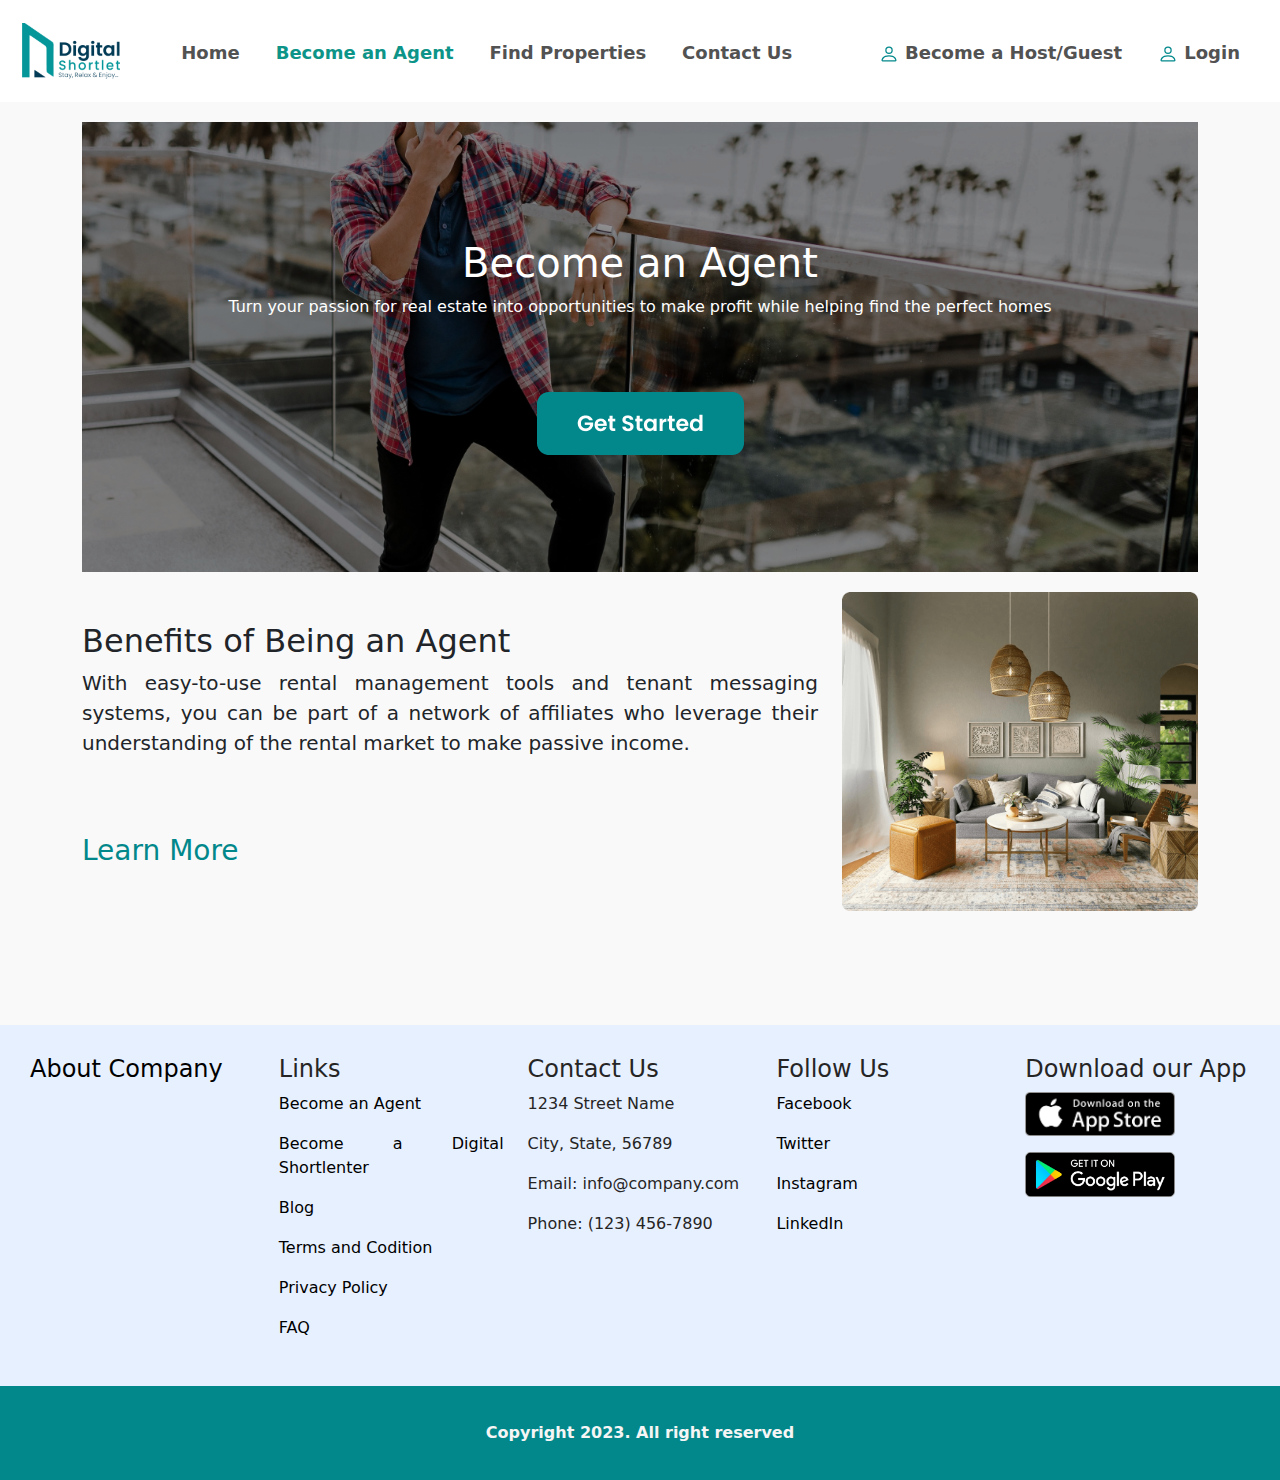
<file: Agent.html>
<!DOCTYPE html>
<html lang="en">
<head>
    <meta charset="UTF-8">
    <meta name="viewport" content="width=device-width, initial-scale=1.0">
    <title>Become an Agent</title>
    <link rel="stylesheet" href="https://cdn.jsdelivr.net/npm/bootstrap@5.3.3/dist/css/bootstrap.min.css">
    <link rel="stylesheet" href="https://cdn.jsdelivr.net/npm/bootstrap-icons@1.11.3/font/bootstrap-icons.min.css">
    <link rel="stylesheet" href="CSS/Agent.css">
   
   
</head>
<body>
    <nav class="navbar navbar-expand-lg sticky-top">
        <div class="container-fluid">
            <a class="navbar-brand" href="#">
                <img class="logo" src="Pictures/landing-page/logo-B-nsg1nP (1).png" alt="Logo" width="120px">
            </a>
            <button class="navbar-toggler" type="button" data-bs-toggle="collapse" data-bs-target="#navbarNav" aria-controls="navbarNav" aria-expanded="false" aria-label="Toggle navigation">
                <span class="navbar-toggler-icon"></span>
            </button>
            <div class="collapse navbar-collapse" id="navbarNav">
                <ul class="navbar-nav mx-auto">
                    <li class="nav-item">
                        <a class="nav-link" aria-current="page" href="Index.html" >Home</a>
                    </li>
                    <li class="nav-item">
                        <a class="nav-link" aria-current="page" href="Bahg.html"style="color:rgb(13, 148, 136) ;">Become an Agent</a>
                    </li>
                    <li class="nav-item">
                        <a class="nav-link" aria-current="page" href="Findaproperty.html">Find Properties</a>
                    </li>
                    <li class="nav-item">
                        <a class="nav-link" href="contact.html">Contact Us</a>
                    </li>
                </ul>
                <ul class="navbar-nav ms-auto">
                    <li class="nav-item">
                        <a class="nav-link" href="#"><svg style="color:#02888B;" xmlns="http://www.w3.org/2000/svg" width="20" height="20" fill="currentColor" class="bi bi-person" viewBox="0 0 16 16">
        <path d="M8 8a3 3 0 1 0 0-6 3 3 0 0 0 0 6m2-3a2 2 0 1 1-4 0 2 2 0 0 1 4 0m4 8c0 1-1 1-1 1H3s-1 0-1-1 1-4 6-4 6 3 6 4m-1-.004c-.001-.246-.154-.986-.832-1.664C11.516 10.68 10.289 10 8 10s-3.516.68-4.168 1.332c-.678.678-.83 1.418-.832 1.664z"/>
      </svg> Become a Host/Guest</a>
                    </li>
                    <li>
                        <a class="nav-link" href="loginas.html"><svg style="color:#02888B;" xmlns="http://www.w3.org/2000/svg" width="20" height="20" fill="currentColor" class="bi bi-person" viewBox="0 0 16 16">
                          <path d="M8 8a3 3 0 1 0 0-6 3 3 0 0 0 0 6m2-3a2 2 0 1 1-4 0 2 2 0 0 1 4 0m4 8c0 1-1 1-1 1H3s-1 0-1-1 1-4 6-4 6 3 6 4m-1-.004c-.001-.246-.154-.986-.832-1.664C11.516 10.68 10.289 10 8 10s-3.516.68-4.168 1.332c-.678.678-.83 1.418-.832 1.664z"/>
                        </svg> Login</a> 
                      </li>            
                </ul>
            </div>
        </div>
    </nav>
   
        <div class="container">
        <div class="custom-section agent ">
            <div class="content ">
                <h1>Become an Agent </h1>
                <p>Turn your passion for real estate into opportunities to make profit 
                    while helping find the perfect homes
                </p>
                <div class="getstarted"><a href="Host.html"> <img src="Pictures/landing-page/Frame 36.png" alt=""></a></div>
            </div>
                
                 
            
                <!-- new modal ends -->
            </div>
        </div>
                <div class="container text-center">
                    <div class="row">
                      <div class="col" style="text-align: justify;font-size: 20px;"><h2>Benefits of Being an Agent</h2>
                      <p>With easy-to-use rental management tools and tenant messaging systems, 
                        you can be part of a network of affiliates who leverage their understanding of the 
                        rental market to make passive income. 
                    </p>
                        <br>
                        <br>
                        <h3 style="color: #02888B;
                        ;">Learn More</h3>
                    </div>
                      <div class="col-lg-4 post"><img src="Pictures/landing-page/landingLivingRoom-5z5RZH-b (1).png" alt="" width="100%"></div>
                    </div>
                  </div>
                  
    </div>
    <div class="container-fluid text-center info">
        <div class="row">
          <div class="col-sm justify"><h4><a href="">About Company</a></h4>
               </div>
          <div class="col-sm justify"><h4>Links</h4>
            <p><a href="">Become an Agent</a></p>
            <p><a href="">Become a Digital Shortlenter</a></p>
            <p><a href="">Blog</a></p>
            <p><a href="">Terms and Codition</a></p>
            <p><a href="">Privacy Policy</a></p>
            <p><a href="">FAQ</a></p>
         </div>
         <div class="col-sm justify">
            <h4>Contact Us</h4>
            <p>1234 Street Name</p>
            <p>City, State, 56789</p>
            <p>Email: info@company.com</p>
            <p>Phone: (123) 456-7890</p>
          </div>
          <div class="col-sm justify">
            <h4>Follow Us</h4>
            <p><a href="#">Facebook</a></p>
            <p><a href="#">Twitter</a></p>
            <p><a href="#">Instagram</a></p>
            <p><a href="#">LinkedIn</a></p>
          </div>
          <div class="col-sm justify">
            <h4>Download our App</h4>
            <p><a href="#"><img src="Pictures/landing-page/app store.png" alt="" width="150px"></a></p>
            <p><a href="#"><img src="Pictures/landing-page/google play.png" alt="" width="150px"></a></p>
          </div>
          
      </div> 
    </div>
    <div class="container-fluid footel">
        <div class="footerl"> Copyright 2023. All right reserved</div>
        
    </div>
  
      

    <script src="https://cdn.jsdelivr.net/npm/bootstrap@5.3.3/dist/js/bootstrap.bundle.min.js"></script>
    <script src="https://cdnjs.cloudflare.com/ajax/libs/jquery/3.6.0/jquery.min.js"></script>
    <script src="CSS/Digitalshortlet.js"></script>
    

</body>
</html>
</file>
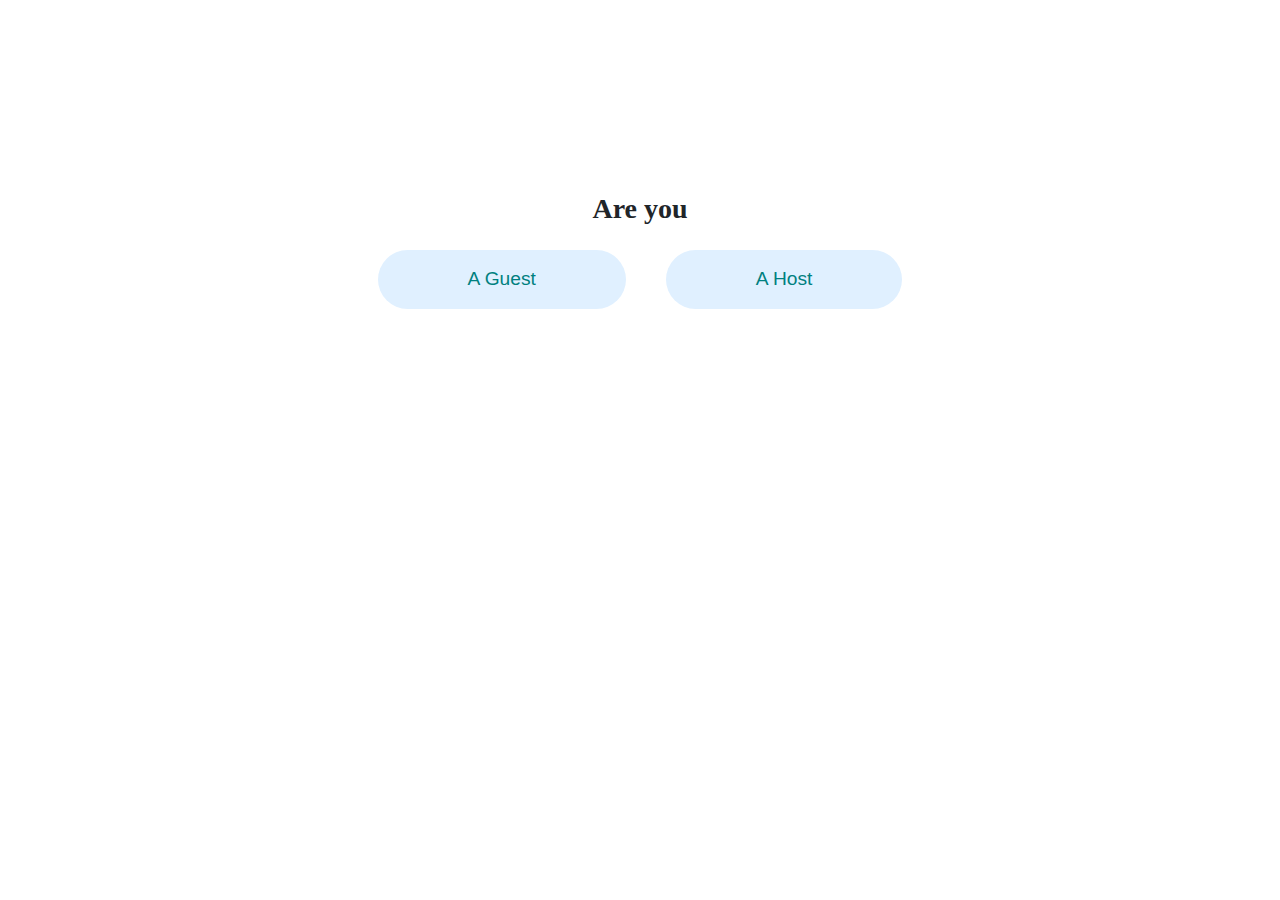
<file: Bahg.html>
<!DOCTYPE html>
<html lang="en">
<head>
    <meta charset="UTF-8">
    <meta name="viewport" content="width=device-width, initial-scale=1.0">
    <title>Guest/Host</title>
    <link rel="stylesheet" href="https://cdn.jsdelivr.net/npm/bootstrap@5.3.3/dist/css/bootstrap.min.css">
    <link rel="stylesheet" href="https://cdn.jsdelivr.net/npm/bootstrap-icons@1.11.3/font/bootstrap-icons.min.css">
    <link rel="stylesheet" href="CSS/Bahg.css">
</head>
<body>
    <div class="container-fluid">

        <div class="are">
            <h4>Are you</h4>
            <div class="buttons">
                <a href="Host.html" target="_blank"><button class="btn guest" >A Guest</button></a>
                <a href="Host.html" target="_blank"><button class="btn host">A Host</button></a>
        </div>
    </div>
    </div>
   
    









    <script src="https://cdn.jsdelivr.net/npm/bootstrap@5.3.3/dist/js/bootstrap.bundle.min.js"></script>
    <script src="https://cdnjs.cloudflare.com/ajax/libs/jquery/3.6.0/jquery.min.js"></script>
    <script src="Digitalshortlet.js"></script> 
</body>
</html>
</file>
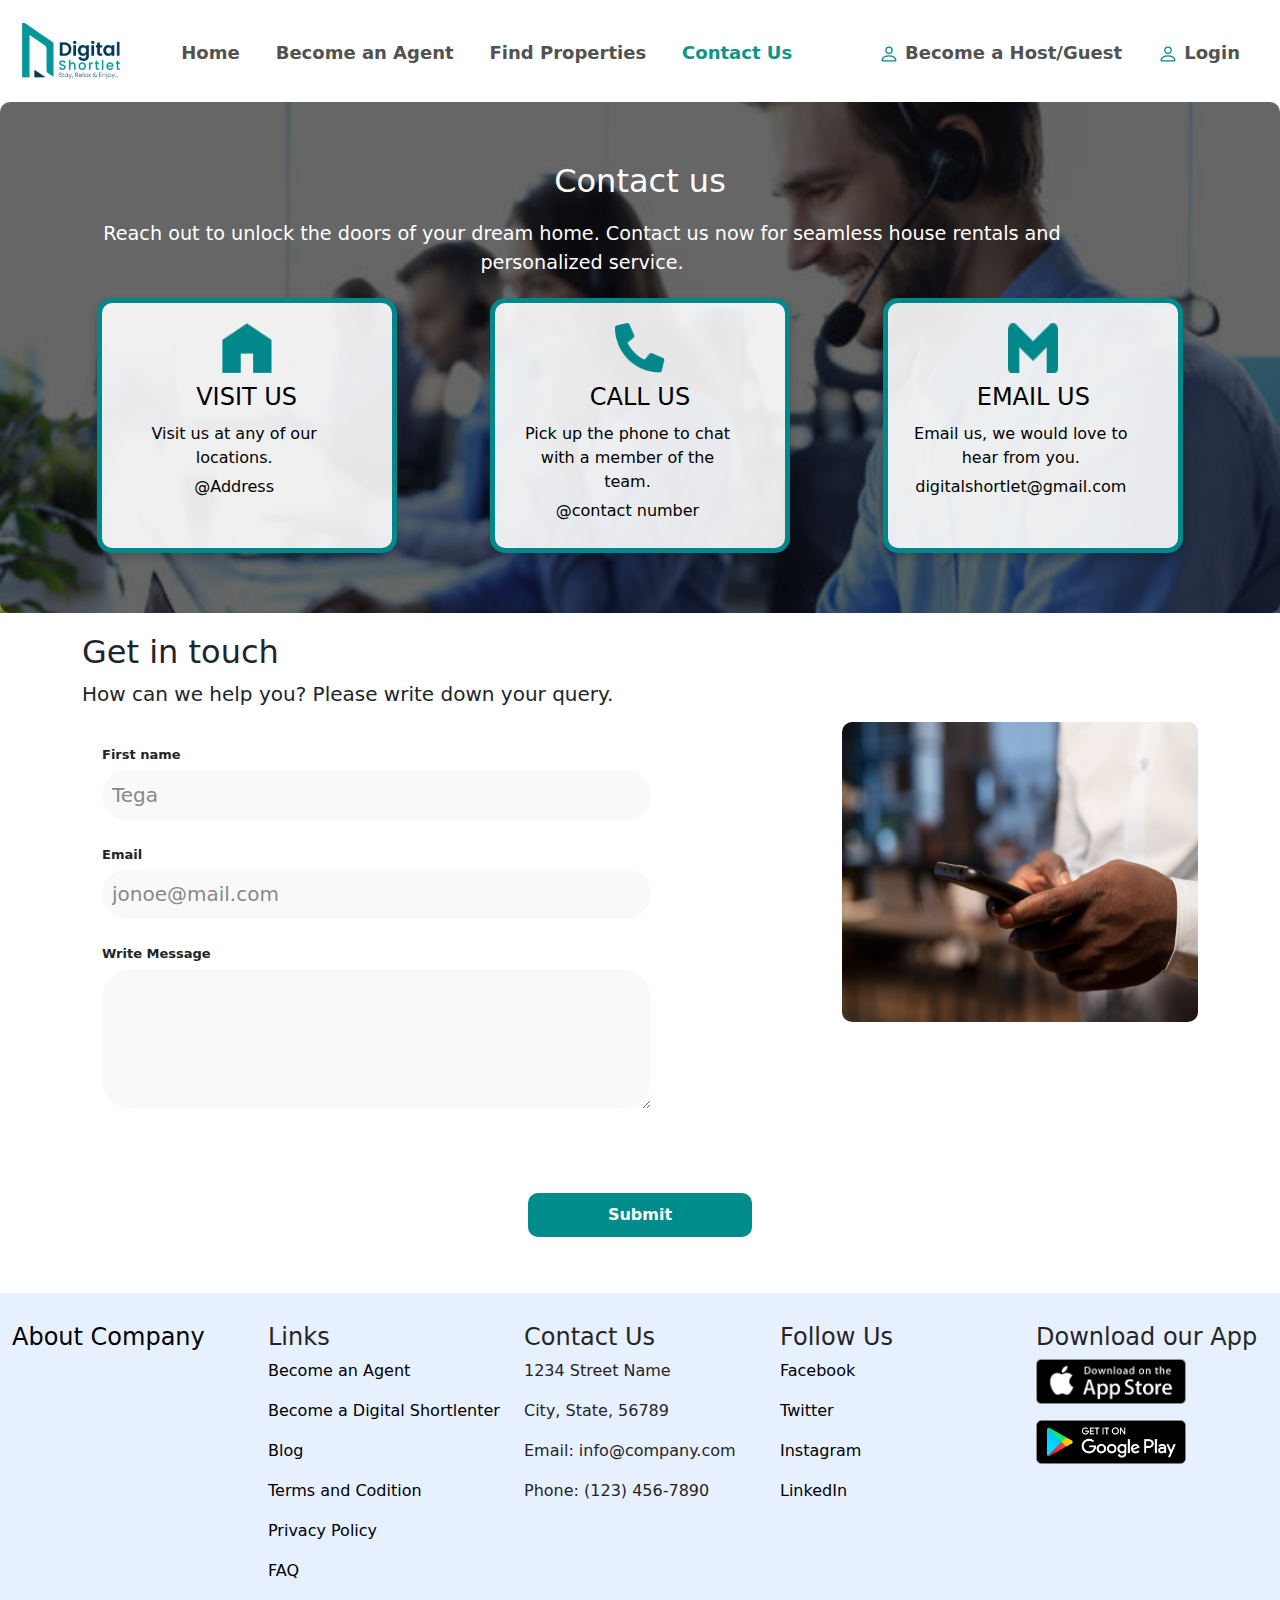
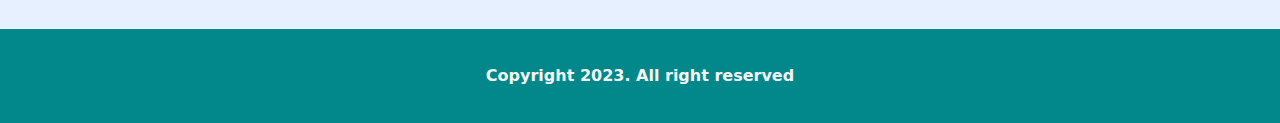
<file: contact.html>
<!DOCTYPE html>
<html lang="en">
<head>
    <meta charset="UTF-8">
    <meta name="viewport" content="width=device-width, initial-scale=1.0">
    <title>Contact Us</title>
    <link rel="stylesheet" href="CSS/contact.css">
    <link rel="stylesheet" href="https://cdn.jsdelivr.net/npm/bootstrap@5.3.3/dist/css/bootstrap.min.css">
    <link rel="stylesheet" href="https://cdn.jsdelivr.net/npm/bootstrap-icons@1.11.3/font/bootstrap-icons.min.css">
</head>
    <body>
        <nav class="navbar navbar-expand-lg sticky-top">
            <div class="container-fluid">
                <a class="navbar-brand" href="#">
                    <img class="logo" src="Pictures/landing-page/logo-B-nsg1nP (1).png" alt="Logo" width="120px">
                </a>
                <button class="navbar-toggler" type="button" data-bs-toggle="collapse" data-bs-target="#navbarNav" aria-controls="navbarNav" aria-expanded="false" aria-label="Toggle navigation">
                    <span class="navbar-toggler-icon"></span>
                </button>
                <div class="collapse navbar-collapse" id="navbarNav">
                    <ul class="navbar-nav mx-auto">
                        <li class="nav-item">
                            <a class="nav-link" aria-current="page" href="Index.html" >Home</a>
                        </li>
                        <li class="nav-item">
                            <a class="nav-link" aria-current="page" href="Agent.html">Become an Agent</a>
                        </li>
                        <li class="nav-item">
                            <a class="nav-link" aria-current="page" href="Findaproperty.html">Find Properties</a>
                        </li>
                        <li class="nav-item">
                            <a class="nav-link" href="#" style="color:rgb(13, 148, 136) ;">Contact Us</a>
                        </li>
                    </ul>
                    <ul class="navbar-nav ms-auto">
                        <li class="nav-item">
                            <a class="nav-link" href="Bahg.html"><svg style="color:#02888B;" xmlns="http://www.w3.org/2000/svg" width="20" height="20" fill="currentColor" class="bi bi-person" viewBox="0 0 16 16">
            <path d="M8 8a3 3 0 1 0 0-6 3 3 0 0 0 0 6m2-3a2 2 0 1 1-4 0 2 2 0 0 1 4 0m4 8c0 1-1 1-1 1H3s-1 0-1-1 1-4 6-4 6 3 6 4m-1-.004c-.001-.246-.154-.986-.832-1.664C11.516 10.68 10.289 10 8 10s-3.516.68-4.168 1.332c-.678.678-.83 1.418-.832 1.664z"/>
          </svg> Become a Host/Guest</a>
                        </li>
                        <li>
                            <a class="nav-link" href="loginas.html"><svg style="color:#02888B;" xmlns="http://www.w3.org/2000/svg" width="20" height="20" fill="currentColor" class="bi bi-person" viewBox="0 0 16 16">
                              <path d="M8 8a3 3 0 1 0 0-6 3 3 0 0 0 0 6m2-3a2 2 0 1 1-4 0 2 2 0 0 1 4 0m4 8c0 1-1 1-1 1H3s-1 0-1-1 1-4 6-4 6 3 6 4m-1-.004c-.001-.246-.154-.986-.832-1.664C11.516 10.68 10.289 10 8 10s-3.516.68-4.168 1.332c-.678.678-.83 1.418-.832 1.664z"/>
                            </svg> Login</a> 
                          </li>             
                    </ul>
                </div>
            </div>
        </nav>
    <section class="contact-section">
        <div class="contact-content">
            <h2>Contact us</h2>
            <p>Reach out to unlock the doors of your dream home. Contact us now for seamless house rentals and personalized service.</p>
            <div class="contact-options">
                <div class="contact-option">
                    <div class="icon"><img src="Pictures/landing-page/call (2).png" alt="Visit us" width="80px"></div>
                    <h3>VISIT US</h3>
                    <p>Visit us at any of our locations.</p>
                    <p>@Address</p>
                </div>
                <div class="contact-option">
                    <div class="icon"><img src="Pictures/landing-page/call (1).png" alt="Call us"></div>
                    <h3>CALL US</h3>
                    <p>Pick up the phone to chat with a member of the team.</p>
                    <p>@contact number</p>
                </div>
                <div class="contact-option">
                    <div class="icon"><img src="Pictures/landing-page/call (3).png" alt="Email us"></div>
                    <h3>EMAIL US</h3>
                    <p>Email us, we would love to hear from you.</p>
                    <p>digitalshortlet@gmail.com</p>
                </div>
            </div>
        </div>
    </section>
    <div class="container text-center">
        <div class="row">
          <div class="col" style="text-align: justify;font-size: 20px;"><h2>Get in touch</h2>
          <p>How can we help you? Please write down your query.
        </p>
                <form class="contact-form">
                    <div class="form-group">
                        <label for="firstName">First name</label>
                        <input type="text" id="firstName" name="firstName" placeholder="Tega">
                    </div>
                    <div class="form-group">
                        <label for="email">Email</label>
                        <input type="email" id="email" name="email" placeholder="jonoe@mail.com">
                    </div>
                    <div class="form-group">
                        <label for="message">Write Message</label>
                        <textarea id="message" name="message" rows="4" placeholder=""></textarea>
                    </div>
                    
                </form>
        </div>
          <div class="col-lg-4 posta"><img src="Pictures/landing-page/56b6aa56241e8eb3a2f8a9fb71d24690.jpg" alt="" width="100%" height="300px" ></div>
        </div>
        <div class="but"><button type="submit" class="buttona">Submit</button></div>
      </div>
      
</div>
<div class="container-fluid text-center info">
<div class="row">
<div class="col-sm justify"><h4><a href="">About Company</a></h4>
   </div>
<div class="col-sm justify"><h4>Links</h4>
<p><a href="">Become an Agent</a></p>
<p><a href="">Become a Digital Shortlenter</a></p>
<p><a href="">Blog</a></p>
<p><a href="">Terms and Codition</a></p>
<p><a href="">Privacy Policy</a></p>
<p><a href="">FAQ</a></p>
</div>
<div class="col-sm justify">
<h4>Contact Us</h4>
<p>1234 Street Name</p>
<p>City, State, 56789</p>
<p>Email: info@company.com</p>
<p>Phone: (123) 456-7890</p>
</div>
<div class="col-sm justify">
<h4>Follow Us</h4>
<p><a href="#">Facebook</a></p>
<p><a href="#">Twitter</a></p>
<p><a href="#">Instagram</a></p>
<p><a href="#">LinkedIn</a></p>
</div>
<div class="col-sm justify">
<h4>Download our App</h4>
<p><a href="#"><img src="Pictures/landing-page/app store.png" alt="" width="150px"></a></p>
<p><a href="#"><img src="Pictures/landing-page/google play.png" alt="" width="150px"></a></p>
</div>

</div> 
</div>
<div class="container-fluid footel">
<div class="footerl"> Copyright 2023. All right reserved</div>

</div>



<script src="https://cdn.jsdelivr.net/npm/bootstrap@5.3.3/dist/js/bootstrap.bundle.min.js"></script>
<script src="https://cdnjs.cloudflare.com/ajax/libs/jquery/3.6.0/jquery.min.js"></script>
</body>
</html>
</file>
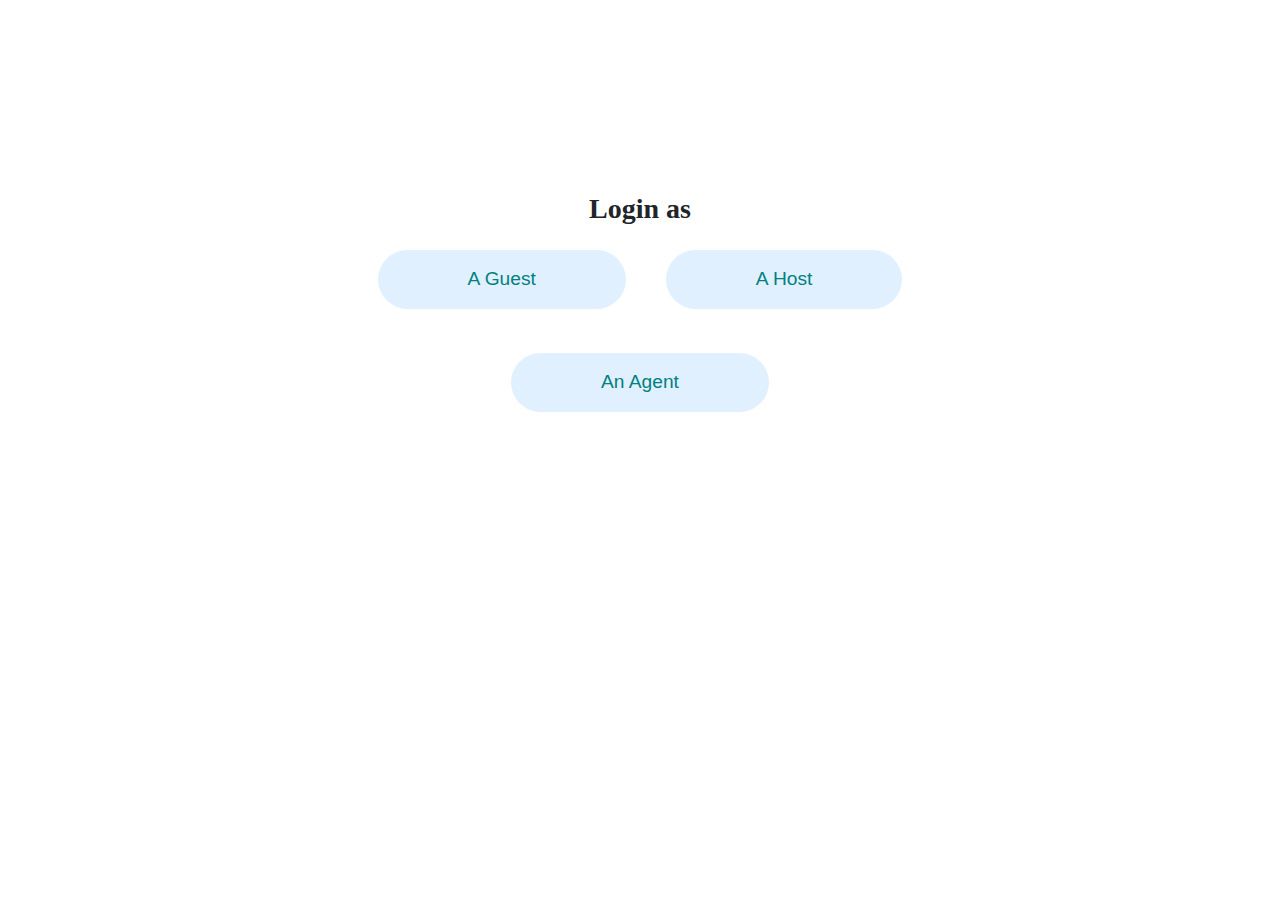
<file: loginas.html>
<!DOCTYPE html>
<html lang="en">
<head>
    <meta charset="UTF-8">
    <meta name="viewport" content="width=device-width, initial-scale=1.0">
    <title>Guest/Host</title>
    <link rel="stylesheet" href="https://cdn.jsdelivr.net/npm/bootstrap@5.3.3/dist/css/bootstrap.min.css">
    <link rel="stylesheet" href="https://cdn.jsdelivr.net/npm/bootstrap-icons@1.11.3/font/bootstrap-icons.min.css">
    <link rel="stylesheet" href="CSS/Bahg.css">
    <style>
        .buttons1{
            justify-content: center;
    gap: 40px;
    margin-top: 5%;
        }
           
       .agent {background-color: #e0f0ff;
    color: #008080;
 }
    </style>
</head>
<body>
    <div class="container-fluid">
        <div class="are">
            <h4>Login as</h4>
            <div class="buttons">
                <a href="login.html" target="_blank"><button class="btn guest" >A Guest</button></a>
                <a href="login.html" target="_blank"><button class="btn host">A Host</button></a>
        </div>
        <div class="buttons1">
            <a href="login.html" target="_blank"><button class="btn agent">An Agent</button></a>
    </div>

    </div>
    </div>
   
    









    <script src="https://cdn.jsdelivr.net/npm/bootstrap@5.3.3/dist/js/bootstrap.bundle.min.js"></script>
    <script src="https://cdnjs.cloudflare.com/ajax/libs/jquery/3.6.0/jquery.min.js"></script>
    <script src="CSS/Digitalshortlet.js"></script> 
</body>
</html>
</body>
</html>
</file>
<file: CSS/Agent.css>
.content p{
    width: 1002px;
height: 81px;
top: 218px;
left: 207px;
gap: 0px;
opacity: 0px;

}


/* new css */
nav {background-color: rgb(255, 255, 255);
    
}
.logo{
    padding: 10px;
}
/* background image css */
.perfect {
    min-height: 450px;
    background-image: url(/Digitalshortlet/Pictures/landing-page/landingBg-ufc43syD.png);
    background-size: cover;
    background-repeat: no-repeat;
    background-position: center center; /* Center the background image */
    display: flex;
    align-items: center;
    justify-content: center;
    text-align: center;
    color: white;
    position: relative;
}

.perfect h1 {
    font-size: 2.5rem;
    margin-bottom: 20px;
}
/* search container */
/* .search-container {
    background: white;
    padding: 15px;
    border-radius: 50px;
    display: inline-block;
    margin-top: 70px;
}
.search-container select,
.search-container input,
.search-container button {
    margin: 5px;
}
.search-container select{
    border: 0px solid transparent;
    background-color: rgba(202, 202, 202, 0.5);
    border-radius: 10px;
    padding: 5px;
} */
/* search container ends */
/* end of background image css */

/* new search container */
.footer {
    background-color: #fff;
    padding: 15px;
    border-radius: 60px;
    box-shadow: 0 0 10px rgba(0, 0, 0, 0.1);
    margin-top: 20px;
    width: 90%;
  }
  

  
  
/* new search container ends */
.navbar-nav .nav-link {
    position: relative;
    padding-bottom: 5px;
    transition: all 0.3s ease;
    color: rgb(82, 82, 82);
    margin-right: 20px;
    font-weight: bold;
    font-size: large;
}
.navbar-nav .nav-link::after {
    content: '';
    position: absolute;
    width: 100%;
    height: 2px;
    bottom: 0;
    left: 0;
    background-color: green;
    transform: scaleX(0);
    transform-origin: bottom right;
    transition: transform 0.3s ease;
}
.navbar-nav .nav-link:hover::after {
    transform: scaleX(1);
    transform-origin: bottom left;
}
.navbar-nav .nav-link:hover {
    transform: translateY(-3px);
}
body{
   background-color: rgb(249, 249, 249);
   

}
.container{
    margin-top: 20px;
}

.navbar-brand:hover::after {
    transform: scaleX(1);
    transform-origin: bottom left;
}
.navbar-brand:hover {
    transform: translateY(-3px);
}
.navbar-brand::after {
    content: '';
    position: absolute;
    width: 100%;
    height: 2px;
    bottom: -5px; 
    left: 0;
    background-color: green;
    transform: scaleX(0);
    transform-origin: bottom right;
    transition: transform 0.3s ease;
}
.col{
margin-top: 30px;
}
.host{
    text-align: center;
    color: #282828;
    margin: 12%;
}
.post{
    margin-bottom: 10%;
    
}
.overlay{
    min-height: 320px;
    
       
}
.overlay p{
    color: whitesmoke;
    font-weight: bold;
    font-size: 2rem;
    text-align: center;
    padding-top: 30px;
}

.newsletter-container {
    display: flex;
    align-items: center;
    justify-content: center;
    margin: 50px 0;
    font-family: Arial, sans-serif;
}
.newsletter-form {
    display: flex;
    border: 1px solid #ccc;
    border-radius: 25px;
    overflow: hidden;
}
.newsletter-form input[type="email"] {
    border: none;
    padding: 10px 15px;
    outline: none;
    flex: 1;
    border-radius: 25px 0 0 25px;

}
.newsletter-form button {
    border: none;
    background-color: #0d9488;
    color: white;
    padding: 10px 20px;
    cursor: pointer;
    border-radius: 0 25px 25px 0;
}
.newsletter-form button:hover {
    background-color: #0a7d70;
}
.newsletter-heading {
    text-align: center;
    margin-bottom: 20px;
    font-size: 2rem;
    color: rgb(43, 41, 41);
}
.info{
    background-color: rgba(231, 240, 255, 1);
    padding: 30px;
    text-align: justify;
    color: rgb(38, 37, 37);
}
.col-sm a{
    color: black;
    text-decoration: none;
    
}
.justify{
    text-align: justify;

}
.footel{
    background-color: rgba(2, 136, 139, 1);
    width: 100%;
}
.footerl{
    text-align: center;
    padding: 35px;
    color: whitesmoke;
    font-weight: bold;

}
.agent {
    min-height: 450px;
    background-image: url('../Pictures/landing-page/598dc5e2ec007541d18f34a6ce1e8e9b.jpg');
    background-size: cover;
    background-repeat: no-repeat;
    background-position: center center; /* Center the background image */
    display: flex;
    align-items: center;
    justify-content: center;
    text-align: center;
    color: white;
    position: relative;
    background-image: -webkit-linear-gradient(270deg, rgba(0, 0, 0, .4), rgba(0, 0, 0, .4)), url('../Pictures/landing-page/598dc5e2ec007541d18f34a6ce1e8e9b.jpg');
    background-image: linear-gradient(180deg,rgba(0, 0, 0, .4), rgba(0, 0, 0, .4)), url('../Pictures/landing-page/598dc5e2ec007541d18f34a6ce1e8e9b.jpg');
    /* background-image: linear-gradient(180deg,rgba(20, 159, 159, .7),rgba(20, 159, 159, .7)), url("Pictures/landing-page/landingImg3-zSTwTF01.jpeg"); */
    background-position: 0px 0px, 50% 50%;
    background-size: auto, cover;
    background-repeat: repeat, no-repeat;
}
/* new css */
</file>
<file: CSS/Bahg.css>
/* styles.css */

body {
    font-family: Arial, sans-serif;
    margin: 0;
    padding: 0;
    box-sizing: border-box;
    background-color: rgba(255, 255, 255, 1);
}
.are{
    text-align: center;
    margin: 15%;
}


h4 {
    font-size: 2em;
    margin-bottom: 20px;
font-family: Poppins;
font-size: 28px;
font-weight: 600;
line-height: 42px;
}

.buttons {
    display: flex;
    justify-content: center;
    gap: 40px;
}

.btn {
    padding: 15px 90px;
    font-size: 1.2em;
    border: none;
    border-radius: 30px;
    cursor: pointer;
    transition: background-color 0.3s ease;
    width: Fixed (313px)px;
    width: Fixed (313px)px;

}

.guest {
    background-color: #e0f0ff;
    color: #008080;
    
}

.host {
    background-color: #e0f0ff;
    color: #008080;
}

.btn:hover {
    background-color: #d0e8ff;
}
@media (max-width: 600px) {
    .buttons {
        flex-direction: column;
        gap: 10px;
    }
}
</file>
<file: CSS/contact.css>
/* styles.css */

body {
    font-family: Arial, sans-serif;
    margin: 0;
    padding: 0;
    box-sizing: border-box;
}
.posta img{
    margin-top: 25%;
}

.contact-section {
    background: url('../Pictures/landing-page/1d859b70eb6b1ec1cb5d01fd1824bbc0\ \(1\).jpg') no-repeat center center/cover; /* Ensure the background image path is correct */
    color: white;
    text-align: center;
    /* padding: 5px 5px; */
}

.contact-content {
    width: 100%;
    margin: 0 auto;
    background: rgba(0, 0, 0, 0.6);
    padding: 60px;
    border-radius: 10px;
}

.contact-content h2 {
    font-size: 2em;
    margin-bottom: 20px;
}

.contact-content p {
    font-size: 1.2em;
    margin-bottom: 20px;
    width: 90%;
    text-align: center;
}

.contact-options {
    display: flex;
    justify-content: space-around;
    flex-wrap: wrap;
    gap: 20px;
   
}

.contact-option {
    background: rgba(255, 255, 255, 0.9);
    color: black;
    padding: 20px;
    border-radius: 15px;
    width: calc(33.33% - 20px); /* Adjust width to fit in one line with gap */
    max-width: 300px;
    text-align: center;
    box-shadow: 0 4px 8px rgba(0, 0, 0, 0.2);
    border: 5px solid rgba(2, 136, 139, 1);
  
}

.contact-option .icon img {
    width: 50px;
    height: 50px;
    margin-bottom: 10px;
}

.contact-option h3 {
    font-size: 1.5em;
    margin-bottom: 10px;
}

.contact-option p {
    font-size: 1em;
    margin: 5px 0;
}
/* styles.css */



.contact-form {
    padding: 20px;
    width: 80%;
}

.form-group {
    margin-bottom: 25px;
    
}

.form-group label {
    display: block;
    margin-bottom: 5px;
    font-weight: bold;
    font-size: small;
}

.form-group input
 {
    width: 100%;
    padding: 10px;
    border: transparent;
    border-radius: 50px;
    background-color: #f9f9f9;
}
.form-group textarea{
    width: 100%;
    padding: 10px;
    border: transparent;
    border-radius: 30px;
    background-color: #f9f9f9;
}

.form-group input::placeholder,
.form-group textarea::placeholder {
    color: #888;
}

button {
    display: block;
    width: 20%;
    padding: 10px;
    background-color: #008c8b;
    color: white;
    border: none;
    border-radius: 10px;
    font-size: 16px;
    cursor: pointer;
    
}
.but{
    text-align: center;
    margin-bottom: 5%;
}
.buttona{
    border-radius: 10px;
    margin: auto;
    font-weight: bold;
    font-size: 1rem;
    display: block;
}

button:hover {
    background-color: #006f6e;
}


/* Media Query for Tablets */
@media (max-width: 768px) {
    .contact-option {
        width: calc(50% - 20px); /* Adjust width to fit two items per line */
    }
}

/* Media Query for Mobile Phones */
@media (max-width: 480px) {
    .contact-option {
        width: 100%; /* Adjust width to fit one item per line */
        max-width: 100%;
    }
}

/* Agent css */

.content p{
    width: 1002px;
height: 81px;
top: 218px;
left: 207px;
gap: 0px;
opacity: 0px;

}


/* new css */
nav {background-color: rgb(255, 255, 255);
    
}
.logo{
    padding: 10px;
}
/* background image css */
.perfect {
    min-height: 450px;
    background-image: url(Pictures/landing-page/landingBg-ufc43syD.png);
    background-size: cover;
    background-repeat: no-repeat;
    background-position: center center; /* Center the background image */
    display: flex;
    align-items: center;
    justify-content: center;
    text-align: center;
    color: white;
    position: relative;
}

.perfect h1 {
    font-size: 2.5rem;
    margin-bottom: 20px;
}
/* search container */
/* .search-container {
    background: white;
    padding: 15px;
    border-radius: 50px;
    display: inline-block;
    margin-top: 70px;
}
.search-container select,
.search-container input,
.search-container button {
    margin: 5px;
}
.search-container select{
    border: 0px solid transparent;
    background-color: rgba(202, 202, 202, 0.5);
    border-radius: 10px;
    padding: 5px;
} */
/* search container ends */
/* end of background image css */

/* new search container */
.footer {
    background-color: #fff;
    padding: 15px;
    border-radius: 60px;
    box-shadow: 0 0 10px rgba(0, 0, 0, 0.1);
    margin-top: 20px;
    width: 90%;
  }
  

  
  
/* new search container ends */
.navbar-nav .nav-link {
    position: relative;
    padding-bottom: 5px;
    transition: all 0.3s ease;
    color: rgb(82, 82, 82);
    margin-right: 20px;
    font-weight: bold;
    font-size: large;
}
.navbar-nav .nav-link::after {
    content: '';
    position: absolute;
    width: 100%;
    height: 2px;
    bottom: 0;
    left: 0;
    background-color: green;
    transform: scaleX(0);
    transform-origin: bottom right;
    transition: transform 0.3s ease;
}
.navbar-nav .nav-link:hover::after {
    transform: scaleX(1);
    transform-origin: bottom left;
}
.navbar-nav .nav-link:hover {
    transform: translateY(-3px);
}
body{
   background-color: rgb(249, 249, 249);
   

}
.container{
    margin-top: 20px;
}

.navbar-brand:hover::after {
    transform: scaleX(1);
    transform-origin: bottom left;
}
.navbar-brand:hover {
    transform: translateY(-3px);
}
.navbar-brand::after {
    content: '';
    position: absolute;
    width: 100%;
    height: 2px;
    bottom: -5px; 
    left: 0;
    background-color: green;
    transform: scaleX(0);
    transform-origin: bottom right;
    transition: transform 0.3s ease;
}
.col{
margin-top: 30px;
}
.host{
    text-align: center;
    color: #282828;
    margin: 12%;
}
.posta{
    margin-top: 20%;
    margin-bottom: 15%;

 
    
}
.posta img{
    border-radius: 10px; 
    border-top-right-radius: 10px;
    border-top-left-radius: 10px;
}
.overlay{
    min-height: 320px;
    
       
}
.overlay p{
    color: whitesmoke;
    font-weight: bold;
    font-size: 2rem;
    text-align: center;
    padding-top: 30px;
}

.newsletter-container {
    display: flex;
    align-items: center;
    justify-content: center;
    margin: 50px 0;
    font-family: Arial, sans-serif;
}
.newsletter-form {
    display: flex;
    border: 1px solid #ccc;
    border-radius: 25px;
    overflow: hidden;
}
.newsletter-form input[type="email"] {
    border: none;
    padding: 10px 15px;
    outline: none;
    flex: 1;
    border-radius: 25px 0 0 25px;

}
.newsletter-form button {
    border: none;
    background-color: #0d9488;
    color: white;
    padding: 10px 20px;
    cursor: pointer;
    border-radius: 0 25px 25px 0;
}
.newsletter-form button:hover {
    background-color: #0a7d70;
}
.newsletter-heading {
    text-align: center;
    margin-bottom: 20px;
    font-size: 2rem;
    color: rgb(43, 41, 41);
}
.info{
    background-color: rgba(231, 240, 255, 1);
    padding: 30px;
    text-align: justify;
    color: rgb(38, 37, 37);
}
.col-sm a{
    color: black;
    text-decoration: none;
    
}
.justify{
    text-align: justify;

}
.footel{
    background-color: rgba(2, 136, 139, 1);
    width: 100%;
}
.footerl{
    text-align: center;
    padding: 35px;
    color: whitesmoke;
    font-weight: bold;

}
</file>
